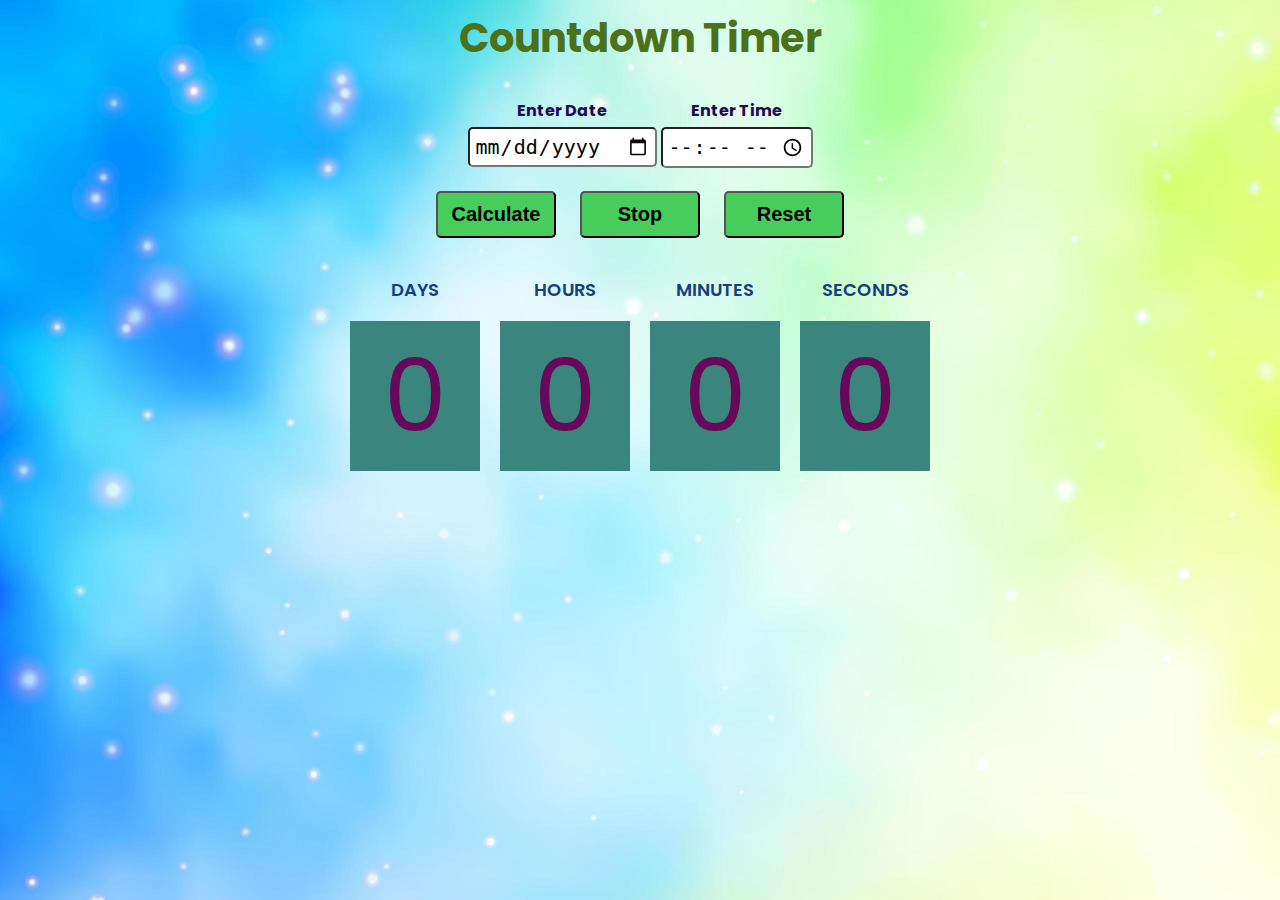
<file: CountDown_Timer/index.html>
<html>

<head>
    <title>Countdown Timer</title>
    <link rel="stylesheet" href="style.css">
</head>

<body>
    <h1>Countdown Timer</h1>
    <table>
        <thead>
            <tr>
                <th>Enter Date</th>
                <th>Enter Time</th>
            </tr>
        </thead>
        <tbody>
            <tr>
                <td><input type="date" id="date"></td>
                <td><input type="time" id="time"></td>
            </tr>
        </tbody>
    </table>
    <button id="calculate">Calculate</button>
    <button id="stop">Stop</button>
    <button id="reset">Reset</button>

    <div class="countdown">
        <div>
            <p class="heading">DAYS</p>
            <div class="time" id="countdown-days">0</div>
        </div>
        <div>
            <p class="heading">HOURS</p>
            <div class="time" id="countdown-hours">0</div>
        </div>
        <div>
            <p class="heading">MINUTES</p>
            <div class="time" id="countdown-minutes">0</div>
        </div>
        <div>
            <p class="heading">SECONDS</p>
            <div class="time" id="countdown-seconds">0</div>
        </div>
    </div>
    <script src="app.js"></script>
</body>

</html>
</file>
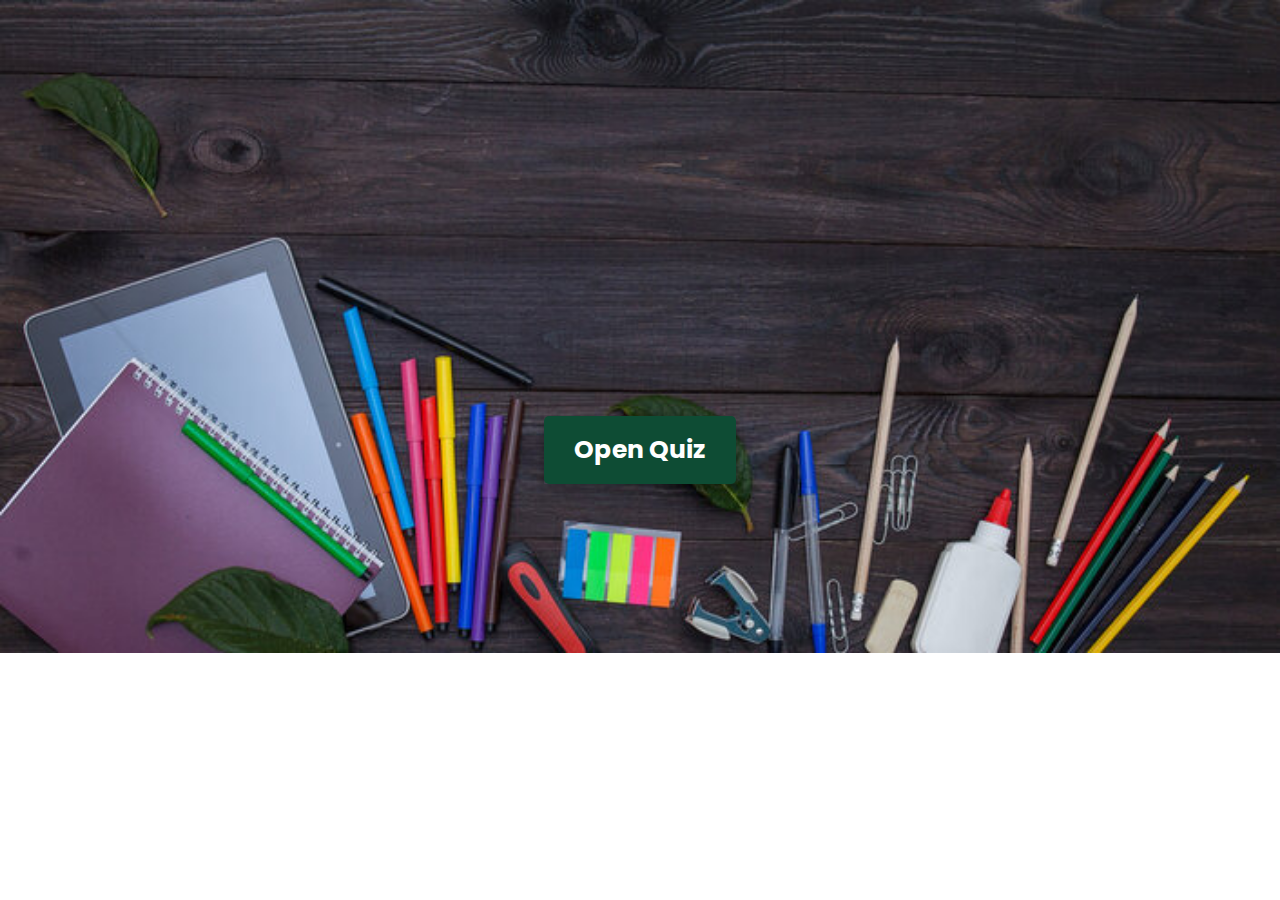
<file: Quiz_App/index.html>
<!DOCTYPE html>
<html lang="en">

<head>



    <title> Quize App </title>
    <link rel="stylesheet " href="style.css ">
    <!-- FontAweome CDN Link for Icons-->
    <link rel="stylesheet " href="https://cdnjs.cloudflare.com/ajax/libs/font-awesome/5.15.3/css/all.min.css " />
</head>

<body>
    <!-- start Quiz button -->
    <div class="start_btn "><button> <B> Open Quiz </B></button></div>

    <!-- Info Box -->
    <div class="info_box ">
        <div class="info-title "><span>Some Rules of this Quiz</span></div>
        <div class="info-list ">
            <div class="info ">1. You will have only <span>15 seconds</span> per each question.</div>
            <div class="info ">2. Once you select your answer, it can't be undone.</div>
            <div class="info ">3. You can't select any option once time goes off.</div>
            <div class="info ">4. You can't exit from the Quiz while you're playing.</div>
            <div class="info ">5. You'll get points on the basis of your correct answers.</div>
        </div>
        <div class="buttons ">
            <button class="quit ">Exit Quiz</button>
            <button class="restart ">Continue</button>
        </div>
    </div>

    <!-- Quiz Box -->
    <div class="quiz_box ">
        <header>
            <div class="title " style="color: rgba(9, 133, 9, 0.788);"> <b>Awesome Quiz Application</b></div>
            <div class="timer ">
                <div class="time_left_txt ">Time Left</div>
                <div class="timer_sec ">15</div>
            </div>
            <div class="time_line "></div>
        </header>
        <section>
            <div class="que_text ">
                <!-- Here I've inserted question from JavaScript -->
            </div>
            <div class="option_list ">
                <!-- Here I've inserted options from JavaScript -->
            </div>
        </section>

        <!-- footer of Quiz Box -->
        <footer>
            <div class="total_que ">
                <!-- Here I've inserted Question Count Number from JavaScript -->
            </div>
            <button style=" background-color: rgb(19, 88, 42);" class="next_btn ">Next Que</button>
        </footer>
    </div>

    <!-- Result Box -->
    <div class="result_box ">
        <div class="icon ">
            <i class="fas fa-crown "></i>
        </div>
        <div class="complete_text ">You've completed the Quiz!</div>
        <div class="score_text ">
            <!-- Here I've inserted Score Result from JavaScript -->
        </div>
        <div class="buttons ">
            <button class="restart ">Replay Quiz</button>
            <button class="quit ">Quit Quiz</button>
        </div>
    </div>

    <!-- Inside this JavaScript file I've inserted Questions and Options only -->
    <script src="js/questions.js "></script>

    <!-- Inside this JavaScript file I've coded all Quiz Codes -->
    <script src="js/script.js "></script>

</body>

</html>
</file>
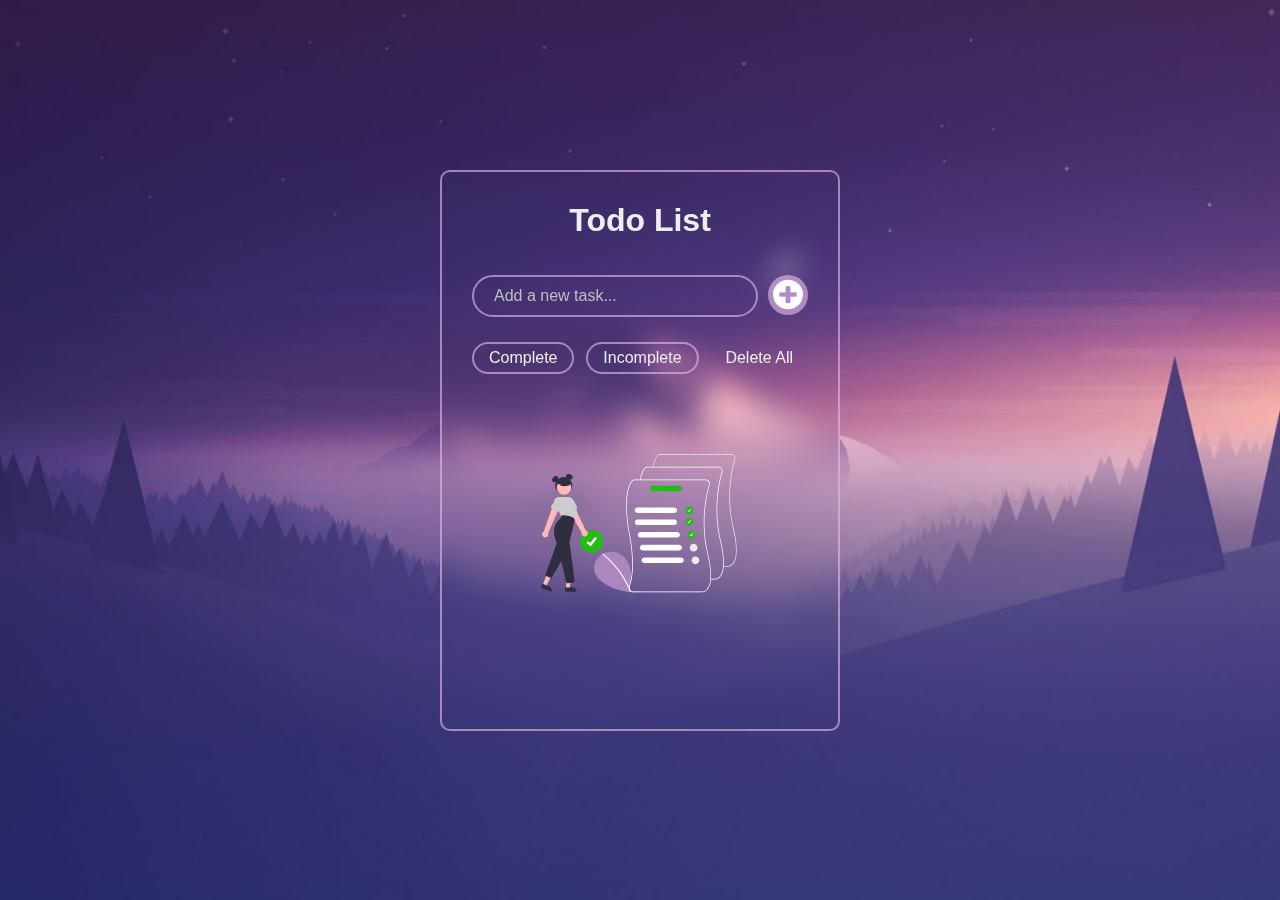
<file: TODOList/index.html>
<!DOCTYPE html>
<html lang="en">

<head>
    <meta charset="UTF-8">
    <meta http-equiv="X-UA-Compatible" content="IE=edge">
    <meta name="viewport" content="width=device-width, initial-scale=1.0">
    <title>TODO LIST</title>
    <link rel="stylesheet" href="https://maxcdn.bootstrapcdn.com/font-awesome/4.5.0/css/font-awesome.min.css">
    <link rel="stylesheet" href="./style.css">
</head>

<body>
    <div class="container">
        <h1>Todo List</h1>
        <div class="input-container">
            <input class="todo-input" placeholder="Add a new task...">
            <button class="add-button">
        <i class="fa fa-plus-circle"></i>
      </button>
        </div>
        <div class="filters">
            <div class="filter" data-filter="completed">Complete</div>
            <div class="filter" data-filter="pending">Incomplete</div>
            <div class="delete-all">Delete All</div>
        </div>
        <div class="todos-container">
            <ul class="todos"></ul>
            <img class="empty-image" src="./empty.svg">
        </div>
    </div>
    <script src="./script.js"></script>
</body>

</html>
</file>
<file: CountDown_Timer/style.css>
@import url('https://fonts.googleapis.com/css2?family=Poppins&display=swap');
body {
    text-align: center;
    background-color: #131313;
    font-family: 'Poppins', sans-serif;
    background-image: url("bg1.jpg");
}

h1 {
    color: #4b711a;
    font-size: 40px;
    text-align: center;
}

table {
    margin: auto;
    text-align: center;
}

th {
    color: #20095b;
}

input {
    font-size: 20px;
    padding: 5px;
    border-radius: 5px;
}

button {
    min-width: 120px;
    margin: 20px 10px;
    padding: 10px;
    font-size: 20px;
    background-color: #48cd5c;
    border-radius: 5px;
    font-weight: 600;
    text-align: center;
}

.countdown {
    display: flex;
    justify-content: center;
}

.heading {
    color: #183f7a;
    font-size: 18px;
    text-transform: uppercase;
    font-weight: 600;
    text-align: center;
}

.time {
    background-color: #3a857e;
    color: #66095b;
    font-size: 100px;
    width: 130px;
    margin: 0 10px;
    text-align: center;
}
</file>
<file: Quiz_App/style.css>
/* importing google fonts */

@import url('https://fonts.googleapis.com/css2?family=Poppins:wght@200;300;400;500;600;700&display=swap');
* {
    margin: 0;
    padding: 0;
    box-sizing: border-box;
    font-family: 'Poppins', sans-serif;
}

body {
    background-image: url(b1.jpg);
    background-repeat: no-repeat;
    background-size: cover;
}

::selection {
    color: #ffffff;
    background: #6d8007;
}

.start_btn,
.info_box,
.quiz_box,
.result_box {
    position: absolute;
    top: 50%;
    left: 50%;
    transform: translate(-50%, -50%);
    box-shadow: 0 4px 8px 0 rgba(0, 0, 0, 0.2), 0 6px 20px 0 rgba(0, 0, 0, 0.19);
}

.info_box.activeInfo,
.quiz_box.activeQuiz,
.result_box.activeResult {
    opacity: 1;
    z-index: 5;
    pointer-events: auto;
    transform: translate(-50%, -50%) scale(1);
}

.start_btn button {
    font-size: 25px;
    font-weight: 500;
    color: white;
    padding: 15px 30px;
    outline: none;
    border: none;
    border-radius: 5px;
    background: #0e4c34;
    cursor: pointer;
}

.info_box {
    width: 540px;
    background: #fff;
    border-radius: 5px;
    transform: translate(-50%, -50%) scale(0.9);
    opacity: 0;
    pointer-events: none;
    transition: all 0.3s ease;
}

.info_box .info-title {
    height: 60px;
    width: 100%;
    border-bottom: 1px solid lightgrey;
    display: flex;
    align-items: center;
    padding: 0 30px;
    border-radius: 5px 5px 0 0;
    font-size: 20px;
    font-weight: 600;
}

.info_box .info-list {
    padding: 15px 30px;
}

.info_box .info-list .info {
    margin: 5px 0;
    font-size: 17px;
}

.info_box .info-list .info span {
    font-weight: 600;
    color: #054e1b;
}

.info_box .buttons {
    height: 60px;
    display: flex;
    align-items: center;
    justify-content: flex-end;
    padding: 0 30px;
    border-top: 1px solid lightgrey;
}

.info_box .buttons button {
    margin: 0 5px;
    height: 40px;
    width: 100px;
    font-size: 16px;
    font-weight: 500;
    cursor: pointer;
    border: none;
    outline: none;
    border-radius: 5px;
    border: 1px solid #007bff;
    transition: all 0.3s ease;
}

.quiz_box {
    width: 550px;
    background: #fff;
    border-radius: 5px;
    transform: translate(-50%, -50%) scale(0.9);
    opacity: 0;
    pointer-events: none;
    transition: all 0.3s ease;
}

.quiz_box header {
    position: relative;
    z-index: 2;
    height: 70px;
    padding: 0 30px;
    background: #fff;
    border-radius: 5px 5px 0 0;
    display: flex;
    align-items: center;
    justify-content: space-between;
    box-shadow: 0px 3px 5px 1px rgba(0, 0, 0, 0.1);
}

.quiz_box header .title {
    font-size: 20px;
    font-weight: 600;
}

.quiz_box header .timer {
    color: #004085;
    background: #cce5ff;
    border: 1px solid #b8daff;
    height: 45px;
    padding: 0 8px;
    border-radius: 5px;
    display: flex;
    align-items: center;
    justify-content: space-between;
    width: 145px;
}

.quiz_box header .timer .time_left_txt {
    font-weight: 400;
    font-size: 17px;
    user-select: none;
}

.quiz_box header .timer .timer_sec {
    font-size: 18px;
    font-weight: 500;
    height: 30px;
    width: 45px;
    color: #fff;
    border-radius: 5px;
    line-height: 30px;
    text-align: center;
    background: #343a40;
    border: 1px solid #343a40;
    user-select: none;
}

.quiz_box header .time_line {
    position: absolute;
    bottom: 0px;
    left: 0px;
    height: 3px;
    background: #007bff;
}

section {
    padding: 25px 30px 20px 30px;
    background: #fff;
}

section .que_text {
    font-size: 25px;
    font-weight: 600;
}

section .option_list {
    padding: 20px 0px;
    display: block;
}

section .option_list .option {
    background: aliceblue;
    border: 1px solid #84c5fe;
    border-radius: 5px;
    padding: 8px 15px;
    font-size: 17px;
    margin-bottom: 15px;
    cursor: pointer;
    transition: all 0.3s ease;
    display: flex;
    align-items: center;
    justify-content: space-between;
}

section .option_list .option:last-child {
    margin-bottom: 0px;
}

section .option_list .option:hover {
    color: #004085;
    background: #cce5ff;
    border: 1px solid #b8daff;
}

section .option_list .option.correct {
    color: #155724;
    background: #d4edda;
    border: 1px solid #c3e6cb;
}

section .option_list .option.incorrect {
    color: #721c24;
    background: #f8d7da;
    border: 1px solid #f5c6cb;
}

section .option_list .option.disabled {
    pointer-events: none;
}

section .option_list .option .icon {
    height: 26px;
    width: 26px;
    border: 2px solid transparent;
    border-radius: 50%;
    text-align: center;
    font-size: 13px;
    pointer-events: none;
    transition: all 0.3s ease;
    line-height: 24px;
}

.option_list .option .icon.tick {
    color: #23903c;
    border-color: #23903c;
    background: #d4edda;
}

.option_list .option .icon.cross {
    color: #a42834;
    background: #f8d7da;
    border-color: #a42834;
}

footer {
    height: 60px;
    padding: 0 30px;
    display: flex;
    align-items: center;
    justify-content: space-between;
    border-top: 1px solid lightgrey;
}

footer .total_que span {
    display: flex;
    user-select: none;
}

footer .total_que span p {
    font-weight: 500;
    padding: 0 5px;
}

footer .total_que span p:first-child {
    padding-left: 0px;
}

footer button {
    height: 40px;
    padding: 0 13px;
    font-size: 18px;
    font-weight: 400;
    cursor: pointer;
    border: none;
    outline: none;
    color: #fff;
    border-radius: 5px;
    background: #007bff;
    border: 1px solid #007bff;
    line-height: 10px;
    opacity: 0;
    pointer-events: none;
    transform: scale(0.95);
    transition: all 0.3s ease;
}

footer button:hover {
    background: #0263ca;
}

footer button.show {
    opacity: 1;
    pointer-events: auto;
    transform: scale(1);
}

.result_box {
    background: #fff;
    border-radius: 5px;
    display: flex;
    padding: 25px 30px;
    width: 450px;
    align-items: center;
    flex-direction: column;
    justify-content: center;
    transform: translate(-50%, -50%) scale(0.9);
    opacity: 0;
    pointer-events: none;
    transition: all 0.3s ease;
}

.result_box .icon {
    font-size: 100px;
    color: #10ea5c;
    margin-bottom: 10px;
}

.result_box .complete_text {
    font-size: 20px;
    font-weight: 500;
}

.result_box .score_text span {
    display: flex;
    margin: 10px 0;
    font-size: 18px;
    font-weight: 500;
}

.result_box .score_text span p {
    padding: 0 4px;
    font-weight: 600;
}

.result_box .buttons {
    display: flex;
    margin: 20px 0;
}

.result_box .buttons button {
    margin: 0 10px;
    height: 45px;
    padding: 0 20px;
    font-size: 18px;
    font-weight: 500;
    cursor: pointer;
    border: none;
    outline: none;
    border-radius: 5px;
    border: 1px solid #007bff;
    transition: all 0.3s ease;
}

.buttons button.restart {
    color: #fff;
    background: #066243;
}

.buttons button.restart:hover {
    background: #03280e;
}

.buttons button.quit {
    color: #fff;
    background: #03280e;
}

.buttons button.quit:hover {
    color: #fff;
    background: #03280e;
}
</file>
<file: TODOList/style.css>
*,
*::before,
*::after {
    margin: 0;
    padding: 0;
    box-sizing: border-box;
}

body {
    font-family: 'Roboto', sans-serif;
    height: 100vh;
    display: flex;
    align-items: center;
    justify-content: center;
    background: url(./background.jpg) no-repeat;
    background-position: center;
    background-size: cover;
}

.container {
    width: 400px;
    height: auto;
    min-height: 400px;
    padding: 30px;
    background: transparent;
    border: 2px solid #e6b7eca1;
    border-radius: 10px;
    backdrop-filter: blur(15px);
}

h1 {
    color: #eee;
    text-align: center;
    margin-bottom: 36px;
}

.input-container {
    display: flex;
    justify-content: space-between;
    margin-bottom: 25px;
}

.todo-input {
    flex: 1;
    outline: none;
    padding: 10px 10px 10px 20px;
    background-color: transparent;
    border: 2px solid #e6b7eca1;
    border-radius: 30px;
    color: #eee;
    font-size: 16px;
    margin-right: 10px;
}

.todo-input::placeholder {
    color: #bfbfbf;
}

.add-button {
    border: none;
    outline: none;
    background: #e6b7eca1;
    color: #fff;
    font-size: 35px;
    cursor: pointer;
    border-radius: 40px;
    width: 40px;
    height: 40px;
}

.empty-image {
    margin: 55px auto 0;
    display: block;
}

.todo {
    list-style: none;
    display: flex;
    align-items: center;
    justify-content: space-between;
    background-color: #463c7b;
    border-radius: 5px;
    margin: 10px 0;
    padding: 10px 12px;
    border: 2px solid #e6b7eca1;
    transition: all 0.2s ease;
}

.todo:first-child {
    margin-top: 0;
}

.todo:last-child {
    margin-bottom: 0;
}

.todo:hover {
    background-color: #e6b7eca1;
}

.todo label {
    cursor: pointer;
    width: fit-content;
    display: flex;
    align-items: center;
    font-family: 'Roboto', sans-serif;
    color: #eee;
}

.todo span {
    padding-left: 20px;
    position: relative;
    cursor: pointer;
}

span::before {
    content: "";
    height: 20px;
    width: 20px;
    position: absolute;
    margin-left: -30px;
    border-radius: 100px;
    border: 2px solid #e6b7eca1;
}

input[type='checkbox'] {
    visibility: hidden;
}

input:checked+span {
    text-decoration: line-through
}

.todo:hover input:checked+span::before,
input:checked+span::before {
    background: url(./background.jpg) 50% 50% no-repeat #09bb21;
    border-color: #09bb21;
}

.todo:hover span::before {
    border-color: #eee;
}

.todo .delete-btn {
    background-color: transparent;
    border: none;
    cursor: pointer;
    color: #eee;
    font-size: 24px;
}

.todos-container {
    height: 300px;
    overflow: overlay;
}

.todos-container::-webkit-scrollbar-track {
    background: rgb(247, 247, 247);
    border-radius: 20px
}

.todos-container::-webkit-scrollbar {
    width: 0;
}

.todos-container:hover::-webkit-scrollbar {
    width: 7px;
}

.todos-container::-webkit-scrollbar-thumb {
    background: #d5d5d5;
    border-radius: 20px;
}

.filters {
    display: flex;
    justify-content: space-between;
    margin-bottom: 25px;
}

.filter {
    color: #eee;
    padding: 5px 15px;
    border-radius: 100px;
    border: 2px solid #e6b7eca1;
    transition: all 0.2s ease;
    cursor: pointer;
}

.filter.active,
.filter:hover {
    background-color: #e6b7eca1;
}

.delete-all {
    display: flex;
    color: #eee;
    padding: 7px 15px;
    cursor: pointer;
    transition: all 0.2s ease;
}

.delete-all:hover {
    border-radius: 5px;
    background-color: #e6b7eca1;
}
</file>
